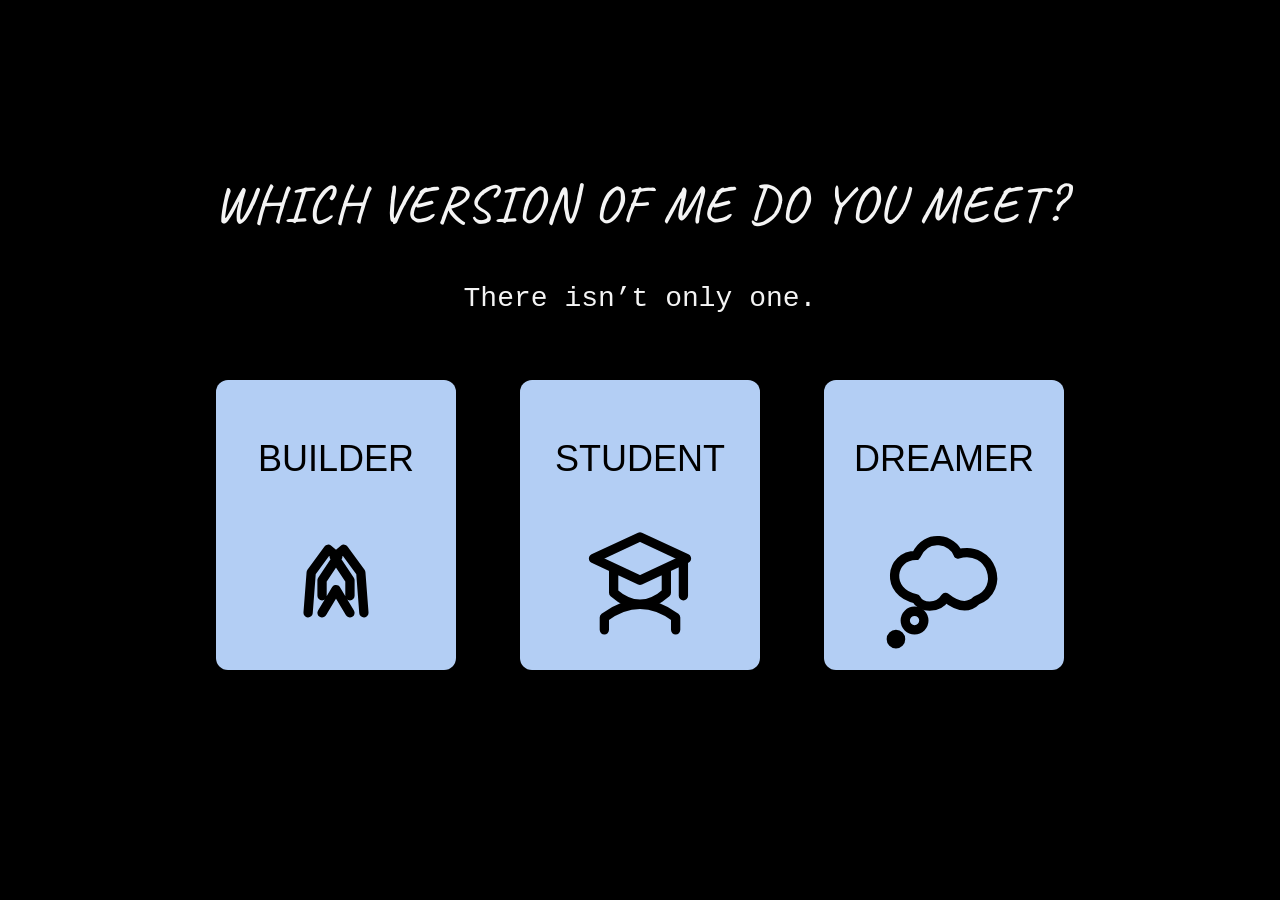
<file: index.html>
<!DOCTYPE html>
<html lang="en">
<head>
  <meta charset="UTF-8">
  <meta name="viewport" content="width=device-width, initial-scale=1">
  <meta name="description" content="A personal hypertext narrative about being a builder, a student, and a dreamer.">
  <title>Which version of me do you meet? — Which version of me?</title>
  <link rel="stylesheet" href="style.css">
</head>
<body>
  <a class="skip-link" href="#story">Skip to story</a>
  <main id="story" class="scene home">
    <h1>Which version of me do you meet?</h1><p class="narrative">There isn’t only one.</p><nav class="identities" aria-label="Choose a side of me"><a class="identity" href="builder.html"><span>BUILDER</span><img src="assets/builder.svg" alt="" width="100" height="100"></a><a class="identity" href="student.html"><span>STUDENT</span><img src="assets/student.svg" alt="" width="100" height="100"></a><a class="identity" href="dreamer.html"><span>DREAMER</span><img src="assets/dreamer.svg" alt="" width="100" height="100"></a></nav>
  </main>
</body>
</html>
</file>
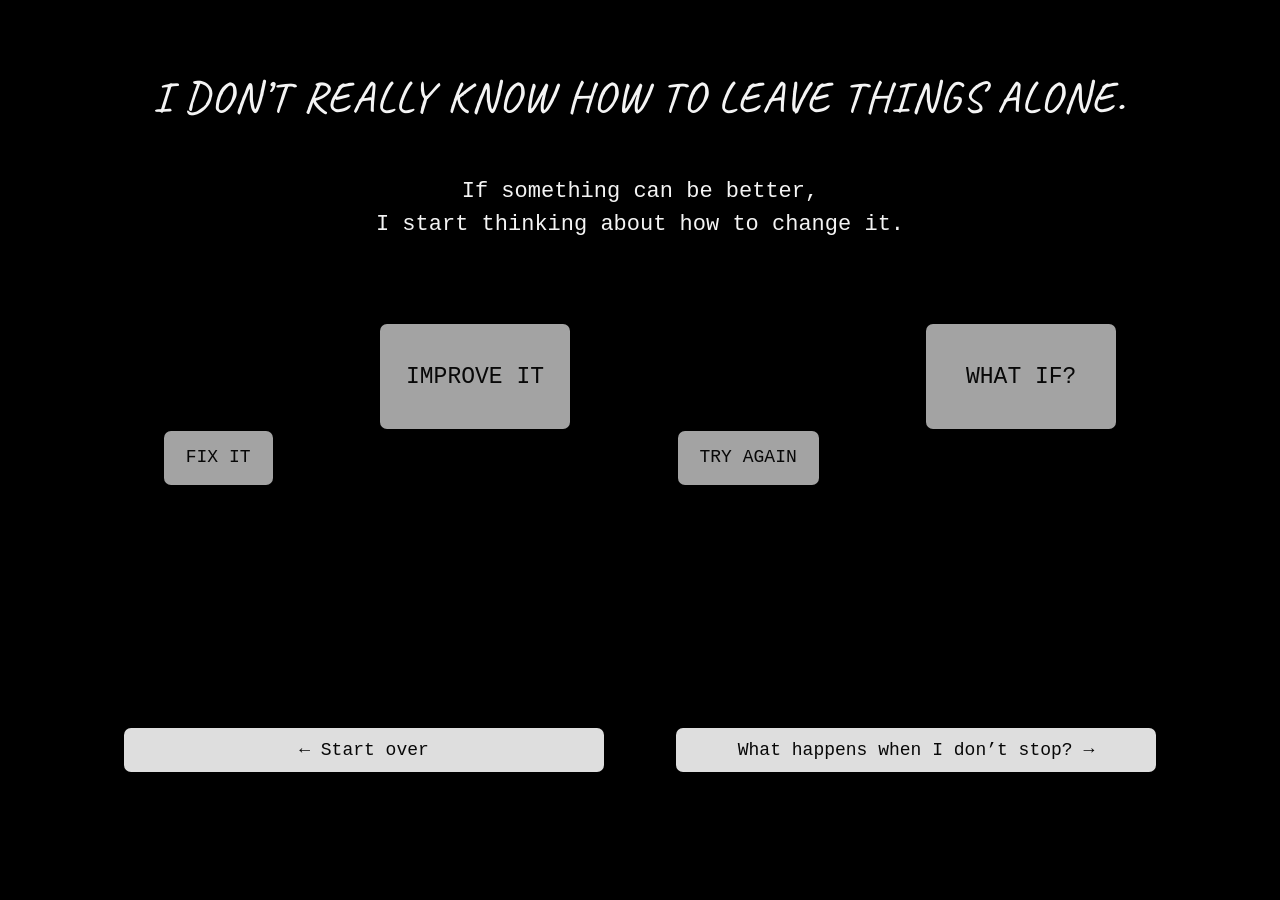
<file: builder.html>
<!DOCTYPE html>
<html lang="en">
<head>
  <meta charset="UTF-8">
  <meta name="viewport" content="width=device-width, initial-scale=1">
  <meta name="description" content="A personal hypertext narrative about being a builder, a student, and a dreamer.">
  <title>Builder — Which version of me?</title>
  <link rel="stylesheet" href="style.css">
</head>
<body>
  <a class="skip-link" href="#story">Skip to story</a>
  <main id="story" class="scene builder">
    <h1>I don’t really know how to leave things alone.</h1><p class="narrative">If something can be better,<br>I start thinking about how to change it.</p><nav class="fragments builder-fragments" aria-label="Explore a thought"><a class="fragment small" href="fix-it.html">FIX IT</a><a class="fragment large" href="improve-it.html">IMPROVE IT</a><a class="fragment small" href="try-again.html">TRY AGAIN</a><a class="fragment large" href="what-if.html">WHAT IF?</a></nav><nav class="navigation" aria-label="Story choices"><a class="button" href="index.html">← Start over</a><a class="button" href="pressure.html">What happens when I don’t stop? →</a></nav>
  </main>
</body>
</html>
</file>
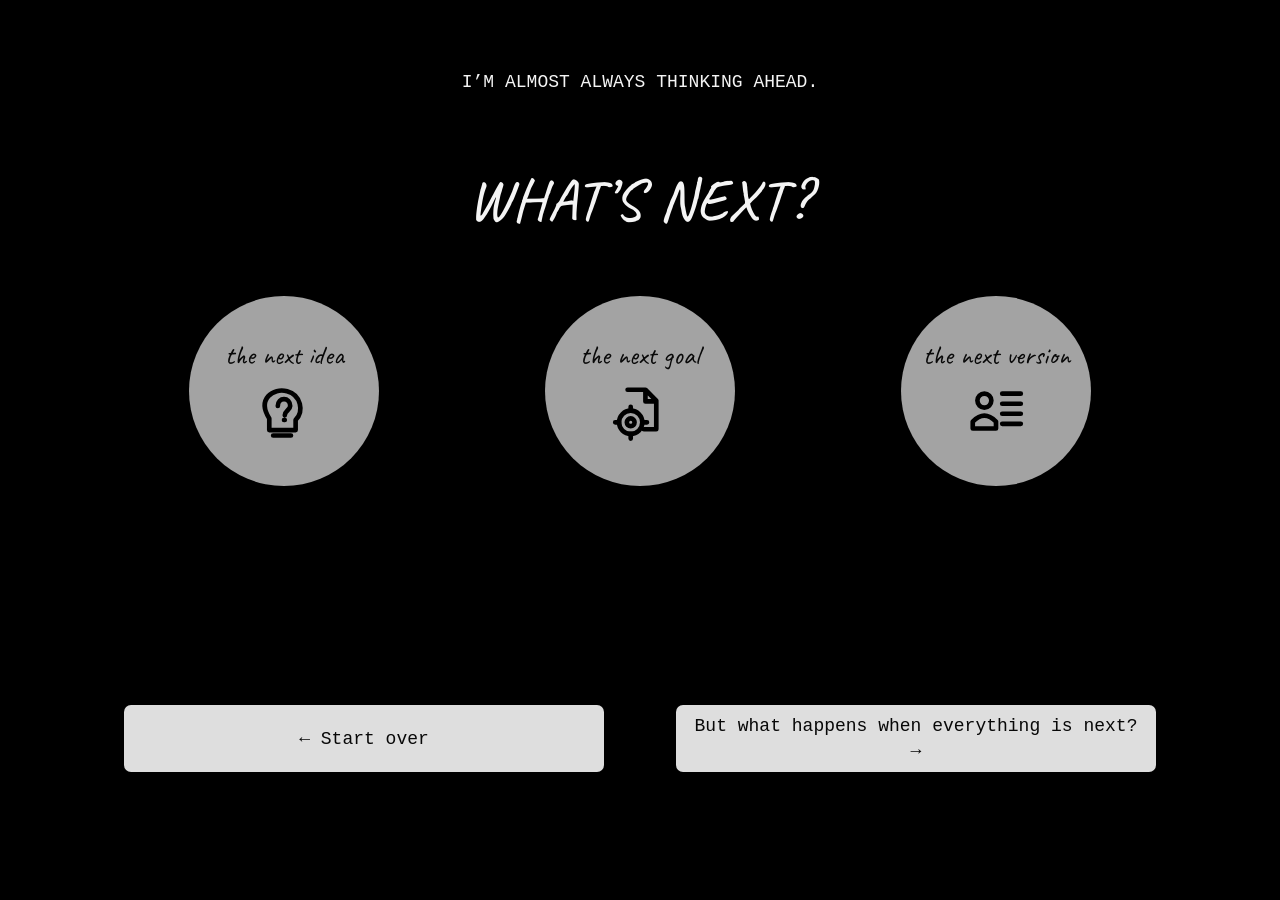
<file: dreamer.html>
<!DOCTYPE html>
<html lang="en">
<head>
  <meta charset="UTF-8">
  <meta name="viewport" content="width=device-width, initial-scale=1">
  <meta name="description" content="A personal hypertext narrative about being a builder, a student, and a dreamer.">
  <title>Dreamer — Which version of me?</title>
  <link rel="stylesheet" href="style.css">
</head>
<body>
  <a class="skip-link" href="#story">Skip to story</a>
  <main id="story" class="scene dreamer">
    <p class="intro">I’M ALMOST ALWAYS THINKING AHEAD.</p><h1>What’s next?</h1><nav class="dreams" aria-label="Choose a future thought"><a class="dream" href="what-if.html"><span>the next idea</span><img src="assets/idea.svg" alt="" width="100" height="100"></a><a class="dream" href="improve-it.html"><span>the next goal</span><img src="assets/goal.svg" alt="" width="100" height="100"></a><a class="dream" href="future.html"><span>the next version</span><img src="assets/version.svg" alt="" width="100" height="100"></a></nav><nav class="navigation" aria-label="Story choices"><a class="button" href="index.html">← Start over</a><a class="button" href="pressure.html">But what happens when everything is next? →</a></nav>
  </main>
</body>
</html>
</file>
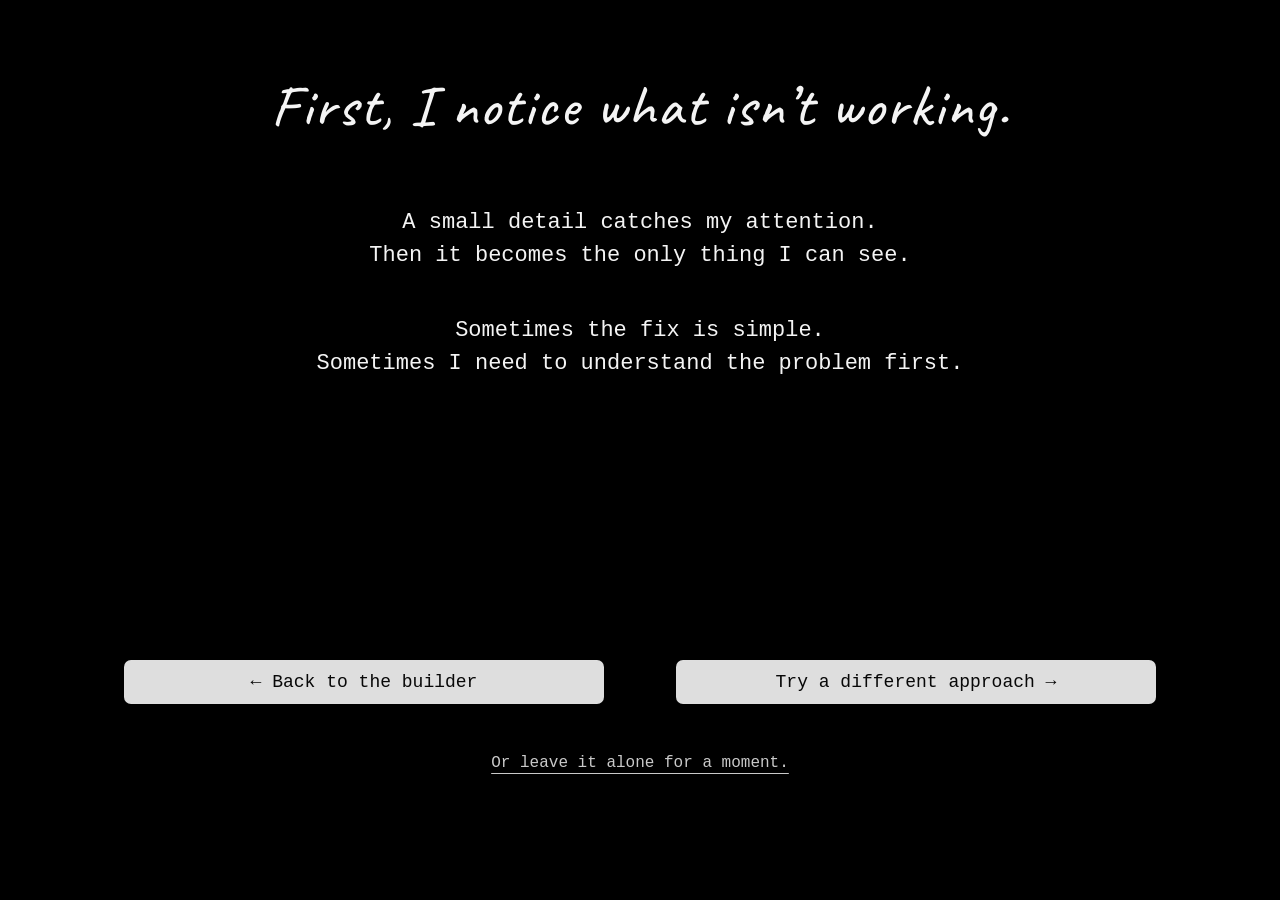
<file: fix-it.html>
<!DOCTYPE html>
<html lang="en">
<head>
  <meta charset="UTF-8">
  <meta name="viewport" content="width=device-width, initial-scale=1">
  <meta name="description" content="A personal hypertext narrative about being a builder, a student, and a dreamer.">
  <title>Fix it — Which version of me?</title>
  <link rel="stylesheet" href="style.css">
</head>
<body>
  <a class="skip-link" href="#story">Skip to story</a>
  <main id="story" class="scene passage">
    <h1>First, I notice what isn’t working.</h1><p class="narrative">A small detail catches my attention.<br>Then it becomes the only thing I can see.</p><p class="narrative">Sometimes the fix is simple.<br>Sometimes I need to understand the problem first.</p><nav class="navigation" aria-label="Story choices"><a class="button" href="builder.html">← Back to the builder</a><a class="button" href="try-again.html">Try a different approach →</a></nav><nav class="crosslinks" aria-label="Another choice"><a class="text-link" href="pause.html">Or leave it alone for a moment.</a></nav>
  </main>
</body>
</html>
</file>
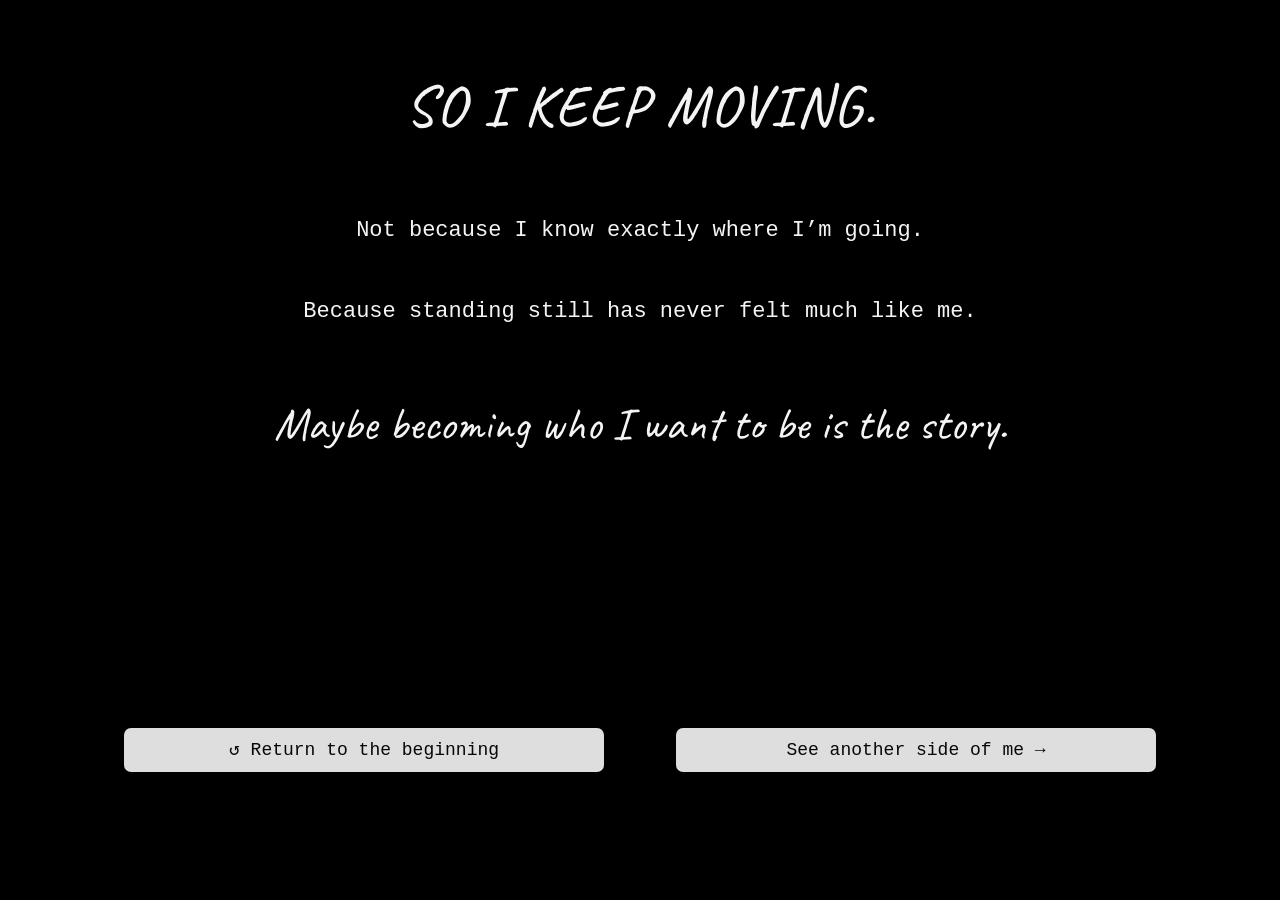
<file: future.html>
<!DOCTYPE html>
<html lang="en">
<head>
  <meta charset="UTF-8">
  <meta name="viewport" content="width=device-width, initial-scale=1">
  <meta name="description" content="A personal hypertext narrative about being a builder, a student, and a dreamer.">
  <title>Future — Which version of me?</title>
  <link rel="stylesheet" href="style.css">
</head>
<body>
  <a class="skip-link" href="#story">Skip to story</a>
  <main id="story" class="scene future">
    <h1>So I keep moving.</h1><p class="narrative">Not because I know exactly where I’m going.</p><p class="narrative">Because standing still has never felt much like me.</p><p class="handwritten closing">Maybe becoming who I want to be is the story.</p><nav class="navigation" aria-label="Story choices"><a class="button" href="index.html">↺ Return to the beginning</a><a class="button" href="pause.html">See another side of me →</a></nav>
  </main>
</body>
</html>
</file>
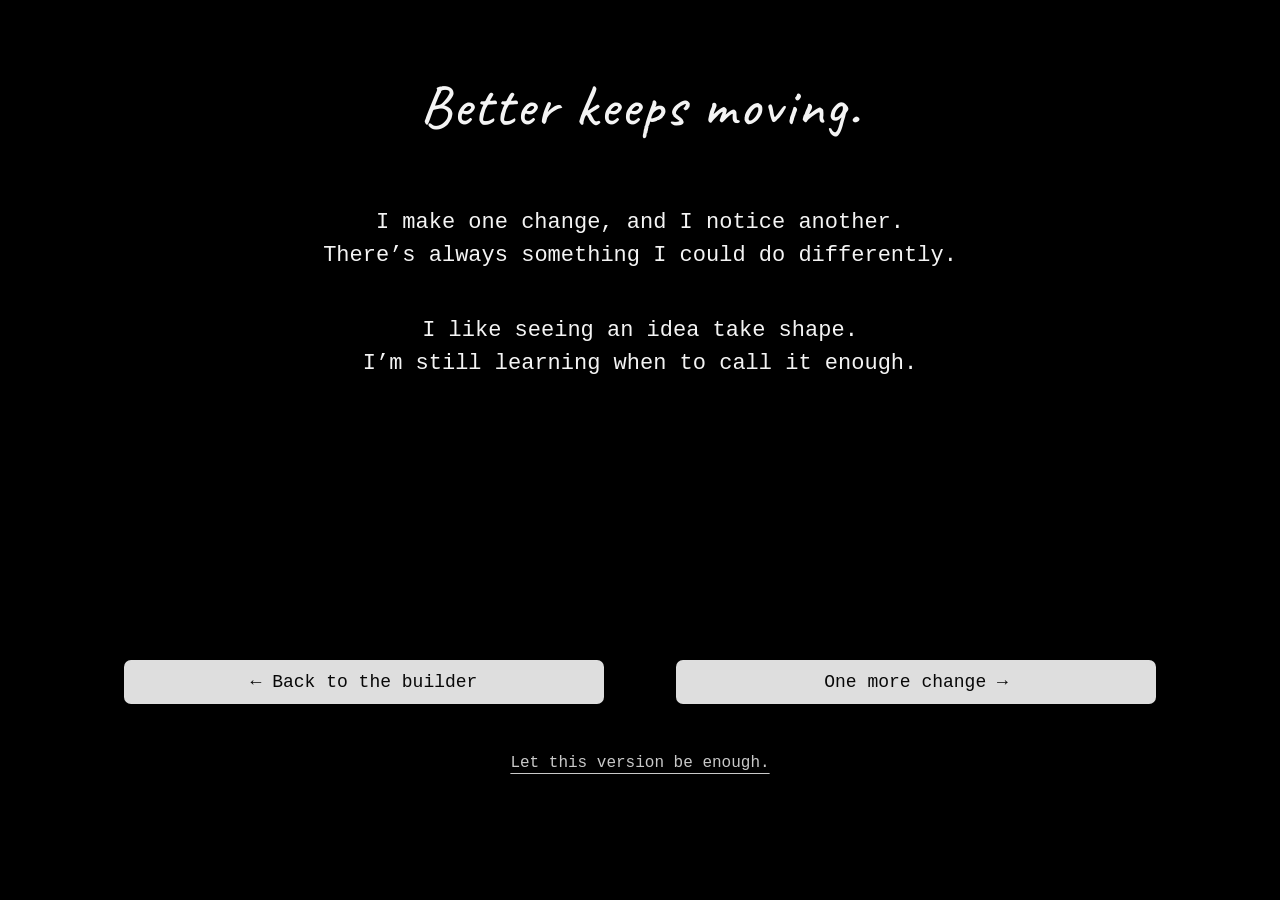
<file: improve-it.html>
<!DOCTYPE html>
<html lang="en">
<head>
  <meta charset="UTF-8">
  <meta name="viewport" content="width=device-width, initial-scale=1">
  <meta name="description" content="A personal hypertext narrative about being a builder, a student, and a dreamer.">
  <title>Improve it — Which version of me?</title>
  <link rel="stylesheet" href="style.css">
</head>
<body>
  <a class="skip-link" href="#story">Skip to story</a>
  <main id="story" class="scene passage">
    <h1>Better keeps moving.</h1><p class="narrative">I make one change, and I notice another.<br>There’s always something I could do differently.</p><p class="narrative">I like seeing an idea take shape.<br>I’m still learning when to call it enough.</p><nav class="navigation" aria-label="Story choices"><a class="button" href="builder.html">← Back to the builder</a><a class="button" href="pressure.html">One more change →</a></nav><nav class="crosslinks" aria-label="Another choice"><a class="text-link" href="pause.html">Let this version be enough.</a></nav>
  </main>
</body>
</html>
</file>
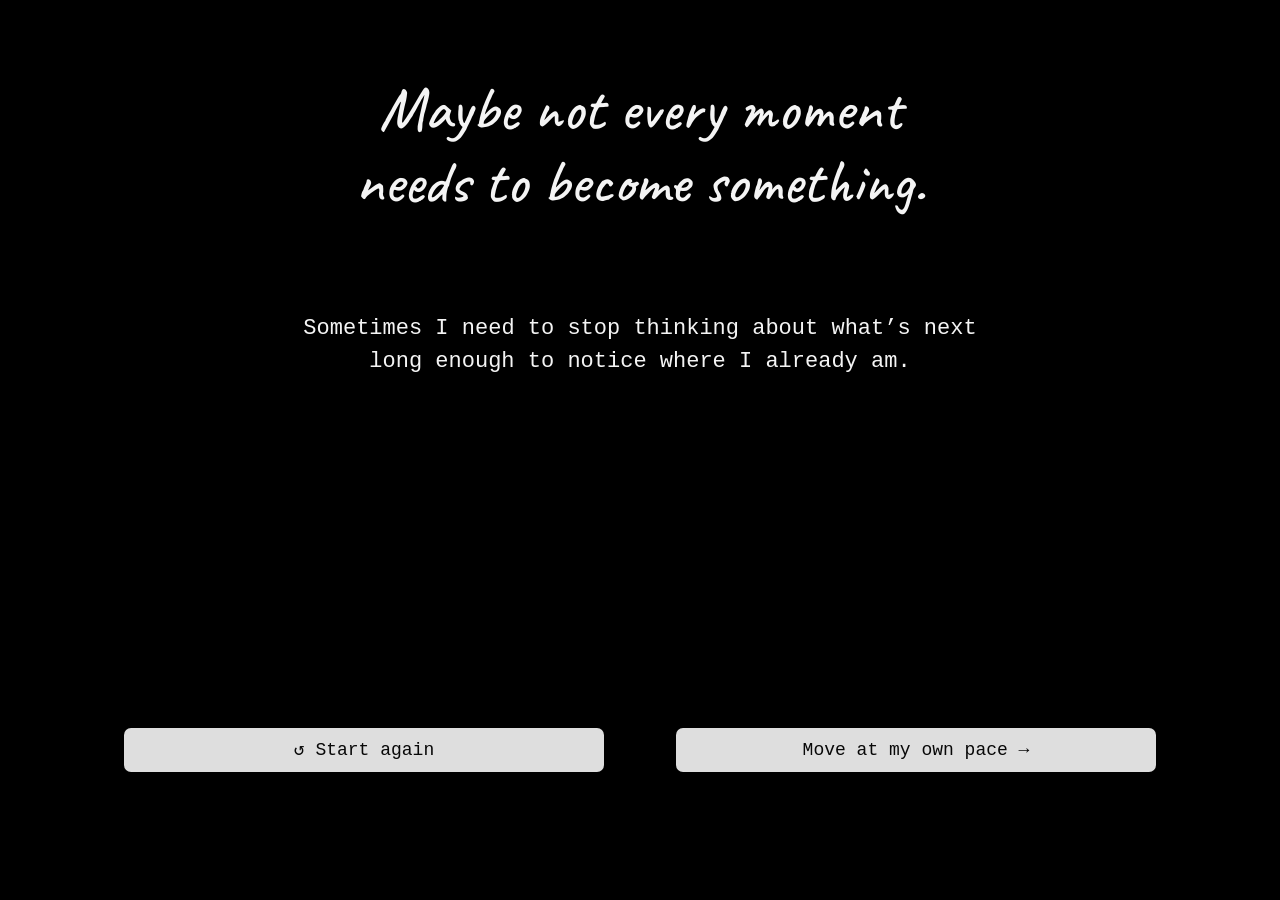
<file: pause.html>
<!DOCTYPE html>
<html lang="en">
<head>
  <meta charset="UTF-8">
  <meta name="viewport" content="width=device-width, initial-scale=1">
  <meta name="description" content="A personal hypertext narrative about being a builder, a student, and a dreamer.">
  <title>Pause — Which version of me?</title>
  <link rel="stylesheet" href="style.css">
</head>
<body>
  <a class="skip-link" href="#story">Skip to story</a>
  <main id="story" class="scene pause">
    <h1>Maybe not every moment<br>needs to become something.</h1><p class="narrative">Sometimes I need to stop thinking about what’s next<br>long enough to notice where I already am.</p><nav class="navigation" aria-label="Story choices"><a class="button" href="index.html">↺ Start again</a><a class="button" href="future.html">Move at my own pace →</a></nav>
  </main>
</body>
</html>
</file>
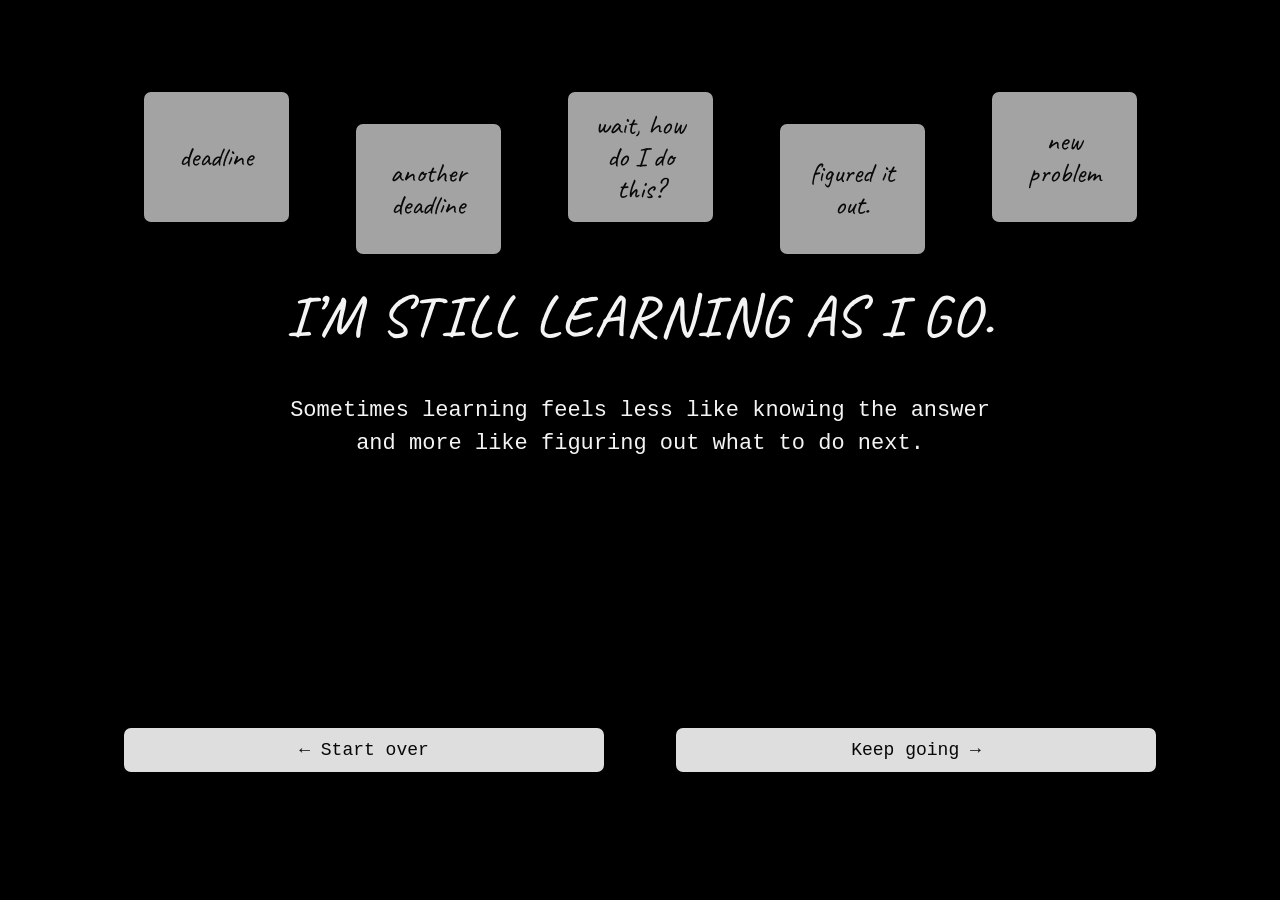
<file: student.html>
<!DOCTYPE html>
<html lang="en">
<head>
  <meta charset="UTF-8">
  <meta name="viewport" content="width=device-width, initial-scale=1">
  <meta name="description" content="A personal hypertext narrative about being a builder, a student, and a dreamer.">
  <title>Student — Which version of me?</title>
  <link rel="stylesheet" href="style.css">
</head>
<body>
  <a class="skip-link" href="#story">Skip to story</a>
  <main id="story" class="scene student">
    <nav class="fragments student-fragments" aria-label="Follow a learning thought"><a class="fragment " href="pressure.html">deadline</a><a class="fragment " href="pressure.html">another deadline</a><a class="fragment " href="try-again.html">wait, how do I do this?</a><a class="fragment " href="improve-it.html">figured it out.</a><a class="fragment " href="fix-it.html">new problem</a></nav><h1>I’m still learning as I go.</h1><p class="narrative">Sometimes learning feels less like knowing the answer<br>and more like figuring out what to do next.</p><nav class="navigation" aria-label="Story choices"><a class="button" href="index.html">← Start over</a><a class="button" href="pressure.html">Keep going →</a></nav>
  </main>
</body>
</html>
</file>
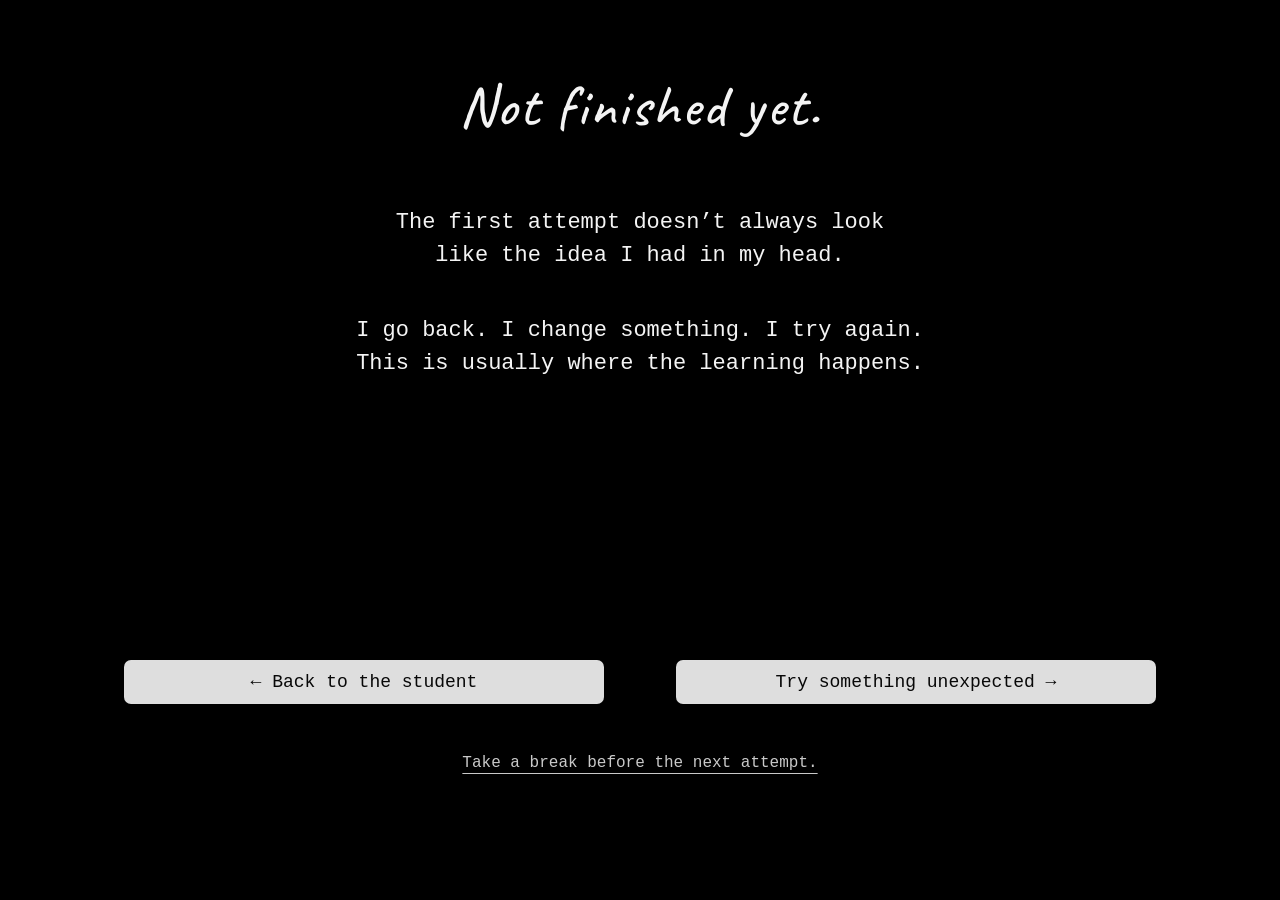
<file: try-again.html>
<!DOCTYPE html>
<html lang="en">
<head>
  <meta charset="UTF-8">
  <meta name="viewport" content="width=device-width, initial-scale=1">
  <meta name="description" content="A personal hypertext narrative about being a builder, a student, and a dreamer.">
  <title>Try again — Which version of me?</title>
  <link rel="stylesheet" href="style.css">
</head>
<body>
  <a class="skip-link" href="#story">Skip to story</a>
  <main id="story" class="scene passage">
    <h1>Not finished yet.</h1><p class="narrative">The first attempt doesn’t always look<br>like the idea I had in my head.</p><p class="narrative">I go back. I change something. I try again.<br>This is usually where the learning happens.</p><nav class="navigation" aria-label="Story choices"><a class="button" href="student.html">← Back to the student</a><a class="button" href="what-if.html">Try something unexpected →</a></nav><nav class="crosslinks" aria-label="Another choice"><a class="text-link" href="pause.html">Take a break before the next attempt.</a></nav>
  </main>
</body>
</html>
</file>
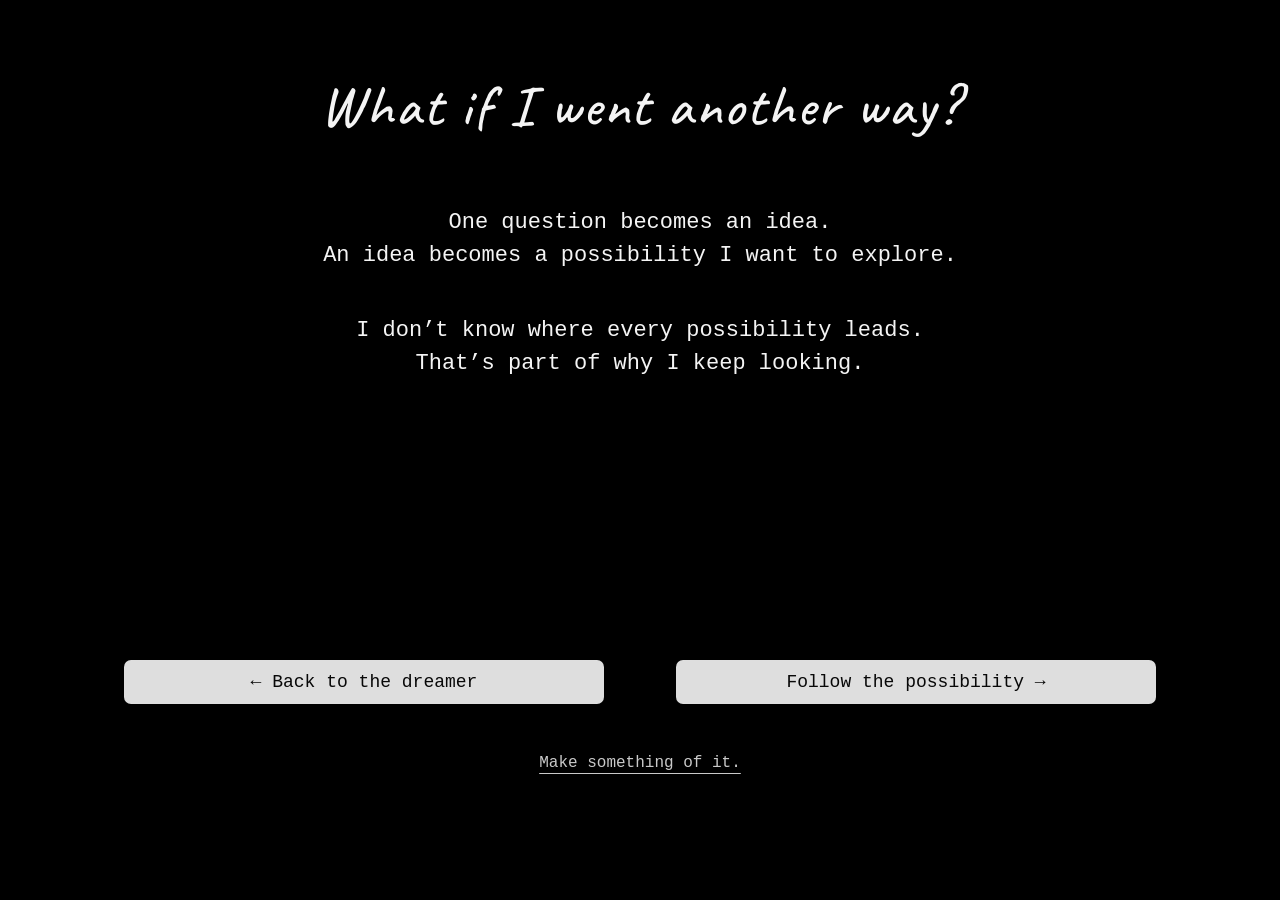
<file: what-if.html>
<!DOCTYPE html>
<html lang="en">
<head>
  <meta charset="UTF-8">
  <meta name="viewport" content="width=device-width, initial-scale=1">
  <meta name="description" content="A personal hypertext narrative about being a builder, a student, and a dreamer.">
  <title>What if? — Which version of me?</title>
  <link rel="stylesheet" href="style.css">
</head>
<body>
  <a class="skip-link" href="#story">Skip to story</a>
  <main id="story" class="scene passage">
    <h1>What if I went another way?</h1><p class="narrative">One question becomes an idea.<br>An idea becomes a possibility I want to explore.</p><p class="narrative">I don’t know where every possibility leads.<br>That’s part of why I keep looking.</p><nav class="navigation" aria-label="Story choices"><a class="button" href="dreamer.html">← Back to the dreamer</a><a class="button" href="future.html">Follow the possibility →</a></nav><nav class="crosslinks" aria-label="Another choice"><a class="text-link" href="builder.html">Make something of it.</a></nav>
  </main>
</body>
</html>
</file>
<file: style.css>
@font-face{font-family:Caveat;src:url('assets/handwriting.ttf') format('truetype');font-display:swap}
:root{color-scheme:dark;--blue:#b3cef4;--paper:#dedede;--gray:#a3a3a3;--ink:#080808;--hand:Caveat,'Segoe Print','Bradley Hand','Comic Sans MS',cursive;--mono:'Courier New',Courier,monospace}
*{box-sizing:border-box}body{margin:0;min-height:100svh;background:#000;color:#f4f4f4;font-family:var(--mono)}a{color:inherit}a:focus-visible{outline:3px solid var(--blue);outline-offset:7px}a:hover{filter:brightness(1.12)}.skip-link{position:absolute;left:16px;top:-100px;background:var(--blue);color:#000;padding:12px;z-index:10}.skip-link:focus{top:16px}
.scene{width:min(1120px,100%);min-height:720px;min-height:min(780px,100svh);margin:auto;padding:72px 44px 38px;display:flex;flex-direction:column;align-items:center;justify-content:center;position:relative;gap:28px;text-align:center}
h1{margin:0;font-family:var(--hand);font-size:clamp(34px,4.6vw,58px);font-weight:500;line-height:1.18;letter-spacing:2px}p{margin:0}.narrative{font-size:clamp(16px,1.8vw,22px);line-height:1.5;max-width:840px}.intro{font-size:18px}.handwritten{font-family:var(--hand);font-size:clamp(30px,3.8vw,46px);line-height:1.25}.home{gap:42px}.home h1{font-size:clamp(32px,4.2vw,52px);text-transform:uppercase}.home .narrative{font-size:28px}.identities{width:100%;display:flex;justify-content:center;gap:64px;margin-top:18px}.identity{background:var(--blue);color:#000;border-radius:12px;width:240px;min-height:290px;padding:58px 20px 20px;display:flex;flex-direction:column;gap:30px;align-items:center;justify-content:space-between;text-decoration:none;font-family:Arial,sans-serif;font-size:36px}.identity img{width:124px;height:124px}.identity:hover,.dream:hover{transform:translateY(-4px)}
.navigation{width:100%;display:flex;justify-content:space-between;gap:28px;margin-top:auto;padding-top:40px}.button{display:flex;align-items:center;justify-content:center;min-height:44px;background:var(--paper);border-radius:7px;color:var(--ink);padding:9px 18px;text-decoration:none;font-size:18px;line-height:1.35;flex:1;max-width:480px}.button:hover{background:var(--blue)}
.builder h1{font-size:clamp(31px,3.5vw,43px);text-transform:uppercase}.builder .narrative{margin-top:24px}.fragments{width:100%;display:flex;justify-content:space-around;align-items:center;gap:28px}.fragment{display:flex;align-items:center;justify-content:center;min-height:72px;padding:16px 22px;border-radius:7px;color:var(--ink);background:var(--gray);text-decoration:none;font-size:23px;line-height:1.15}.builder-fragments{min-height:240px;align-items:flex-end;padding-bottom:24px}.builder-fragments .small{font-size:18px;min-height:54px}.builder-fragments .large{min-height:105px;width:190px;align-self:center}.student-fragments{min-height:170px;margin-bottom:12px}.student-fragments .fragment{width:145px;min-height:130px;font-family:var(--hand);font-size:28px;padding:16px}.student-fragments .fragment:nth-child(2n){transform:translateY(32px)}.student h1{text-transform:uppercase}.student .narrative{margin-top:16px}.dreamer{gap:44px}.dreamer .intro{margin-bottom:30px}.dreamer h1{text-transform:uppercase}.dreams{width:100%;display:flex;justify-content:space-around;gap:36px;margin-top:18px}.dream{background:var(--gray);border-radius:50%;width:190px;height:190px;color:var(--ink);display:flex;flex-direction:column;align-items:center;justify-content:center;gap:10px;text-decoration:none;font-family:var(--hand);font-size:27px}.dream img{width:62px;height:62px}
.pressure{justify-content:center;padding-top:38px;min-height:780px}.pressure h1{font-size:clamp(37px,5.3vw,68px);text-transform:uppercase;z-index:1;margin-top:285px;margin-bottom:75px;pointer-events:none}.thoughts{position:absolute;inset:40px 44px 140px;pointer-events:none}.thought{pointer-events:auto;position:absolute;border-radius:48%;background:#e6e6e6;font-family:var(--hand);letter-spacing:1px;min-height:110px;width:180px;font-size:28px}.thought:before,.thought:after{content:'';position:absolute;border-radius:50%;background:inherit}.thought:before{width:38px;height:38px;left:25px;bottom:-43px}.thought:after{width:21px;height:21px;left:0;bottom:-65px}.thought-one{top:50px;left:15px;transform:rotate(-5deg)}.thought-two{top:10px;left:40%;width:175px;font-size:23px}.thought-three{top:40px;right:0;width:230px;min-height:140px}.thought-four{left:0;bottom:70px;width:180px;font-size:24px}.pressure .navigation{z-index:2}.future{gap:48px}.future h1{text-transform:uppercase;margin-bottom:26px}.future .closing{margin-top:20px}.pause{gap:64px}.pause h1{font-size:clamp(39px,5vw,62px);letter-spacing:0}.pause .narrative{margin-top:30px}.passage{gap:42px}.passage h1{margin-bottom:24px}.crosslinks{margin-top:8px}.text-link{font-size:16px;text-underline-offset:6px;color:#c9c9c9}
@media(min-height:850px){.scene{min-height:90svh}}
@media(max-width:700px){.scene{padding:45px 22px 28px;min-height:100svh;gap:28px}.identities{gap:18px;flex-wrap:wrap}.identity{width:180px;min-height:220px;font-size:28px;padding-top:30px;gap:20px}.identity img{width:85px;height:85px}.home .narrative{font-size:23px}.navigation{gap:16px;flex-wrap:wrap;margin-top:32px;padding-top:18px}.button{font-size:16px;max-width:none;flex:1 1 220px}.fragments{gap:14px;flex-wrap:wrap}.builder-fragments{min-height:200px;align-items:center}.builder-fragments .large{width:145px;min-height:90px}.student-fragments{margin-bottom:15px}.student-fragments .fragment{width:120px;min-height:110px;font-size:24px}.student-fragments .fragment:nth-child(2n){transform:none}.dreams{gap:18px;flex-wrap:wrap}.dream{width:145px;height:145px;font-size:23px}.dreamer .intro{margin-bottom:0}.thoughts{inset:25px 15px 130px}.thought{width:125px;min-height:90px;font-size:22px}.thought-two{left:38%;top:155px;width:135px;font-size:20px}.thought-three{top:20px;width:145px;min-height:100px}.thought-four{bottom:60px;width:125px;font-size:21px}.pressure{min-height:850px}.pressure h1{margin-top:310px;margin-bottom:170px;font-size:43px}.pressure .navigation{margin-top:auto}.future,.pause,.passage{gap:34px}.pause .narrative{margin-top:5px}.closing{font-size:34px}.narrative br{display:none}}
@media(prefers-reduced-motion:no-preference){.identity,.dream{transition:transform .15s ease}.button,.fragment{transition:background-color .15s ease}}
</file>
